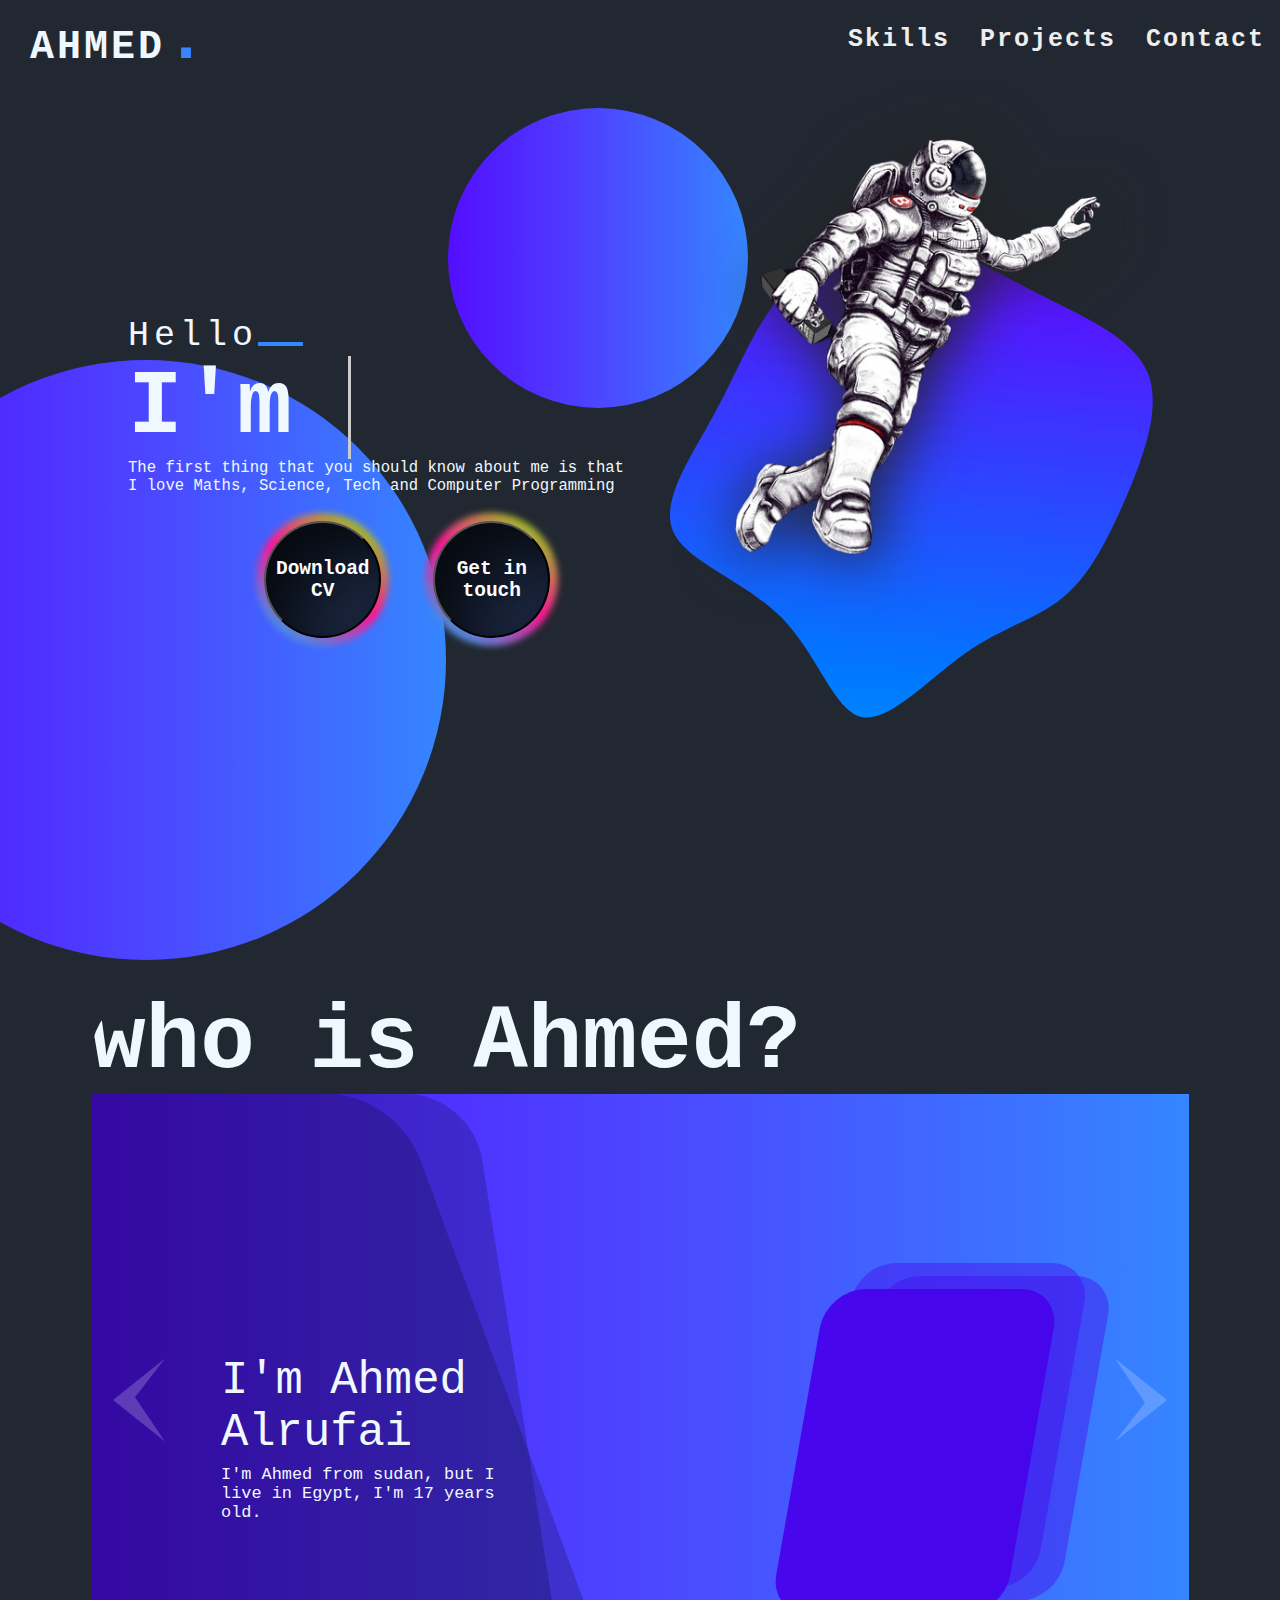
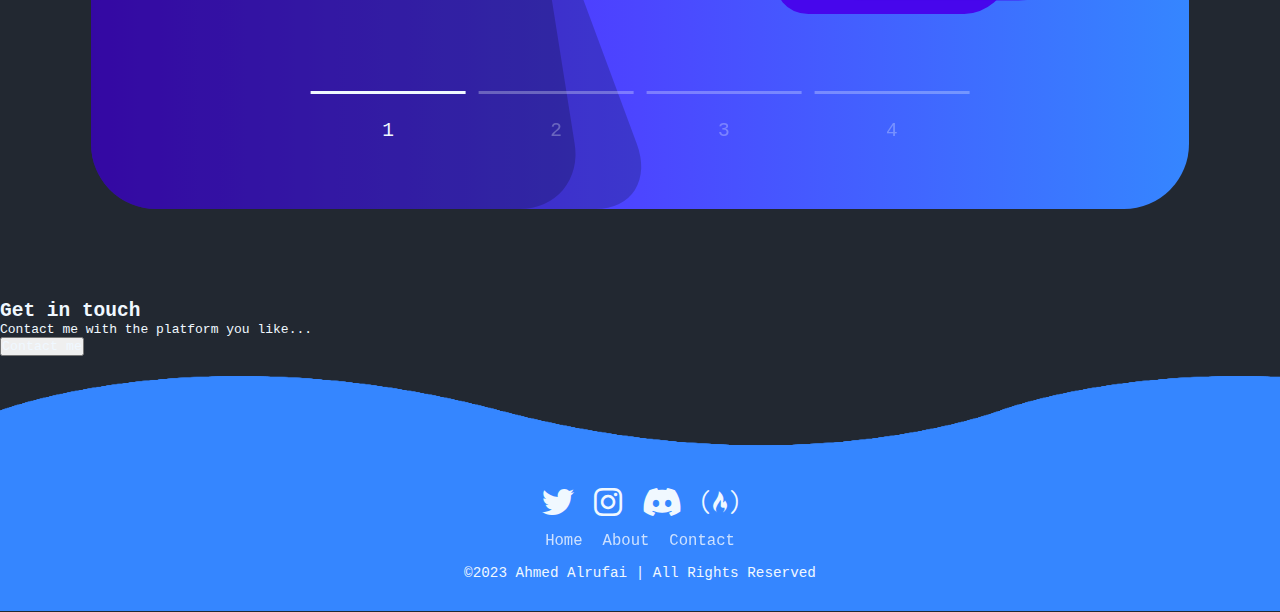
<file: index.html>
<!DOCTYPE html>
<html lang="en">
<head>
    <meta charset="UTF-8">
    <meta http-equiv="X-UA-Compatible" content="IE=edge">
    <meta name="viewport" content="width=device-width, initial-scale=1.0">
    <!-- BOOTSTRAP -->
    <link href="https://cdn.jsdelivr.net/npm/bootstrap@5.1.3/dist/css/bootstrap.min.css" rel="stylesheet" integrity="sha384-1BmE4kWBq78iYhFldvKuhfTAU6auU8tT94WrHftjDbrCEXSU1oBoqyl2QvZ6jIW3" crossorigin="anonymous">
    <script src="https://cdn.jsdelivr.net/npm/bootstrap@5.1.3/dist/js/bootstrap.bundle.min.js" integrity="sha384-ka7Sk0Gln4gmtz2MlQnikT1wXgYsOg+OMhuP+IlRH9sENBO0LRn5q+8nbTov4+1p" crossorigin="anonymous" defer></script>

    <!-- CSS -->
    <link rel="stylesheet" href="https://cdnjs.cloudflare.com/ajax/libs/font-awesome/6.2.0/css/all.min.css">    
    <link rel="stylesheet" href="src/style.css">
    <!-- // CSS // -->

    <!-- JAVASCRIPT -->
<!--     <script src="https://cdn.jsdelivr.net/npm/typed.js@2.0.12" ></script> -->
    <script src="https://s3-us-west-2.amazonaws.com/s.cdpn.io/16327/gsap-latest-beta.min.js"></script>
        <script src="https://s3-us-west-2.amazonaws.com/s.cdpn.io/16327/CSSRulePlugin3.min.js"></script>
    <script src="src/script.js" defer></script>
    <!-- // JAVASCRIPT // -->
    <link rel="icon" href="assets/icon.png" type="image/x-icon">
    <title>Ahmed Alrufai</title>
</head>
<body>
    <div class="container">
        <!-- NAV BAR -->
        <nav class="nav-hp">
            <!-- LOGO -->
            <div class="logo"><a href="index.html">Ahmed<b>.</b></a></div>
            <!-- // LOGO // -->
            <!-- LIST -->
            <ul class="navItems">
                <li><a href="skills.html">Skills</a></li>
                <li><a href="projects.html">Projects</a></li>
                <li><a href="contact.html">Contact</a></li>
            </ul>
            <!-- // LIST // -->
            <!-- SOCIAL LINKS -->
           <!--  <div class="links">
                <a href="https://www.instagram.com/guy_997/" ><i class="fa-brands fa-instagram"></i></a>
                <a href="#" ><i class="fa-brands fa-twitter"></i></a>
                <a href="#" ><i class="fa-brands fa-discord"></i></a>
                <a href="https://www.freecodecamp.org/fcc4b77c9e3-a43b-4791-81c7-e67dcd4b1a22" ><i class="fa-brands fa-free-code-camp"></i></a>
            </div> -->
            <!-- // SOCIAL LINKS // -->
        </nav>
        <!-- // NAV BAR // -->

        <!-- WRAPPER -->
        <div class="wrapper">

            <!-- TEXT -->
            <div class="cols cols0">
                <span class="topline">Hello</span>
                <h1 class="h1-hp">I'm <span class="typed-text"></span><span class="cursor">&nbsp;</span></h1>
                <p class="p-hp">The first thing that you should know about me is that I love Maths, Science, Tech and Computer Programming</p>
                <div class="btns">
                    <button class="gradient-border cv-link">Download CV</button>
                    <button class="gradient-border contact-link">Get in touch</button>
                </div>
            </div>
            <!-- // TEXT // -->

            <!-- IMAGES -->
            <div class="cols cols1">
                <div class="imgbox">
                    <img src="assets/blob.svg" id="shape">
                    <img src="assets/astronaut1.png" id="big-logo">
                </div>
            </div>
            <!-- // IMAGES // -->
        </div>
        <!-- // WRAPPER // -->

        <!-- SLIDES -->
        <div class="slide-container"> 
            <h1 class="h1-hp">who is Ahmed?</h1>
            <div class="slider">

                <div class="box1 box">
                    <div class="bg"></div>
                    <div class="details">
                        <h1 class="h1-animate">I'm Ahmed Alrufai</h1>
                        <p class="p-animate">
                            I'm Ahmed from sudan, but I live in Egypt, I'm 17 years old.
                        </p>
                    </div>

                    <div class="illustration"><div class="inner"></div></div>
                </div>

                <div class="box2 box">
                    <div class="bg"></div>
                    <div class="details">
                        <h1 class="h1-animate">Coding</h1>
                        <p class="p-animate">
                            I have skills in programming with JavaScript, python, c++ and lua. My primary field is front-end development with HTML, CSS, BOOTSTRAP, JavaScript, and ReactJS.
                        </p>
                        <button class="button-animate">Check Now</button>
                    </div>

                    <div class="illustration"><div class="inner"><img class="illustration-img" src="assets/code.png"></div></div>
                </div>
                                
                
                <div class="box3 box">
                    <div class="bg"></div>
                    <div class="details">
                        <h1 class="h1-animate">Design</h1>
                        <p class="p-animate">
                            I have fundmental skills with Photoshop and Kdenlive which is a video editing software.
                        </p>
                        <button class="button-animate">Check Now</button>
                    </div>

                    <div class="illustration"><div class="inner"><img class="illustration-img" src="assets/design.png"></div></div>
                </div>
                                
                <div class="box4 box">
                    <div class="bg"></div>
                    <div class="details">
                        <h1 class="h1-animate">I'm a medical student</h1>
                        <p class="p-animate">
                            I'm a medical student, I love science and technology and I have a dream of contributing on the future of humanity.
                        </p>
                        <button class="button-animate">Check Now</button>
                    </div>

                    <div class="illustration"><div class="inner"><img class="illustration-img" src="assets/school.png"></div></div>
                </div>

                
                                
                                
            </div>

            <svg xmlns="http://www.w3.org/2000/svg" class="prev" width="56.898" height="91" viewBox="0 0 56.898 91"><path d="M45.5,0,91,56.9,48.452,24.068,0,56.9Z" transform="translate(0 91) rotate(-90)" fill="#fff"/></svg>
            <svg xmlns="http://www.w3.org/2000/svg" class="next" width="56.898" height="91" viewBox="0 0 56.898 91"><path d="M45.5,0,91,56.9,48.452,24.068,0,56.9Z" transform="translate(56.898) rotate(90)" fill="#fff"/></svg>
            <div class="trail">
                    <div class="box1 active">1</div>
                    <div class="box2">2</div>
                    <div class="box3">3</div>
                    <div class="box4">4</div>
            </div>
        </div>
        <!-- // SLIDES // -->
    </div>
    <!-- Get in touch button -->
    <div class="text-center" style="margin-bottom: 100px;">
        <h2>Get in touch</h2>
        <p>Contact me with the platform you like...</p>
        <button class="btn btn-primary" data-bs-toggle="modal" data-bs-target="#con-modal">Contact me</button>
    </div>

    <!-- ANIMATED FOOTER -->
    <footer>
    <div class="waves">
      <div class="wave" id="wave1"></div>
      <div class="wave" id="wave2"></div>
      <div class="wave" id="wave3"></div>
      <div class="wave" id="wave4"></div>
    </div>
    <ul class="social_icon">
      <li class="f-social"><a target="_blank" rel="noopener noreferrer" href="https://twitter.com/guy_997"><i class="fa-brands fa-twitter"></i></a></li>
      <li class="f-social"><a target="_blank" rel="noopener noreferrer" href="https://www.instagram.com/guy_997/"><i class="fa-brands fa-instagram"></i></a></li>
      <li class="f-social"><a target="_blank" rel="noopener noreferrer" href="https://discordapp.com/users/775987182526922752"><i class="fa-brands fa-discord"></i></a></li>
      <li class="f-social"><a target="_blank" rel="noopener noreferrer" href="https://www.freecodecamp.org/fcc4b77c9e3-a43b-4791-81c7-e67dcd4b1a22"><i class="fa-brands fa-free-code-camp"></i></a></li>
    </ul>
    <ul class="menu">
      <li class="f-list"><a href="#">Home</a></li>
      <li class="f-list"><a href="#">About</a></li>
      <li class="f-list"><a href="contact.html">Contact</a></li>
    </ul>
    <p>©2023 Ahmed Alrufai | All Rights Reserved</p>
  </footer>
    <!-- // ANIMATED FOOTER // -->

    <!-- Modal -->
<!--     <div class="modal" id="con-modal" tabindex="-1" aria-labelledby="modal-title" aria-hidden="true">
        <div class="modal-dialog">
            <div class="modal-content">
                <div class="modal-header">
                    <h5 class="modal-title" id="modal-title">Get in touch with me</h5>
                    <button type="button" class="btn-close" data-bs-dismiss="modal" aria-label="Close"></button>
                </div>
                <div class="modal-body">
                    <form action="https://formsubmit.co/aalrefaei93@gmail.com">
                        <div class="mb-3">
                            <label for="modal-email" class="form-label">Email address</label>
                            <input type="email" class="form-control" id="exampleFormControlInput1" placeholder="name@example.com" name="email" required>
                          </div>
                          <div class="mb-3">
                            <label for="modal-message" class="form-label">Your Message</label>
                            <textarea class="form-control" id="exampleFormControlTextarea1" rows="3" name="name" required></textarea>
                          </div>
                          <div class="mb-3">
                            <input class="btn btn-primary" type="submit" value="Submit">
                          </div>
                    </form>
                </div>
            </div>
        </div>
    </div> -->
</body>
</html>
</file>
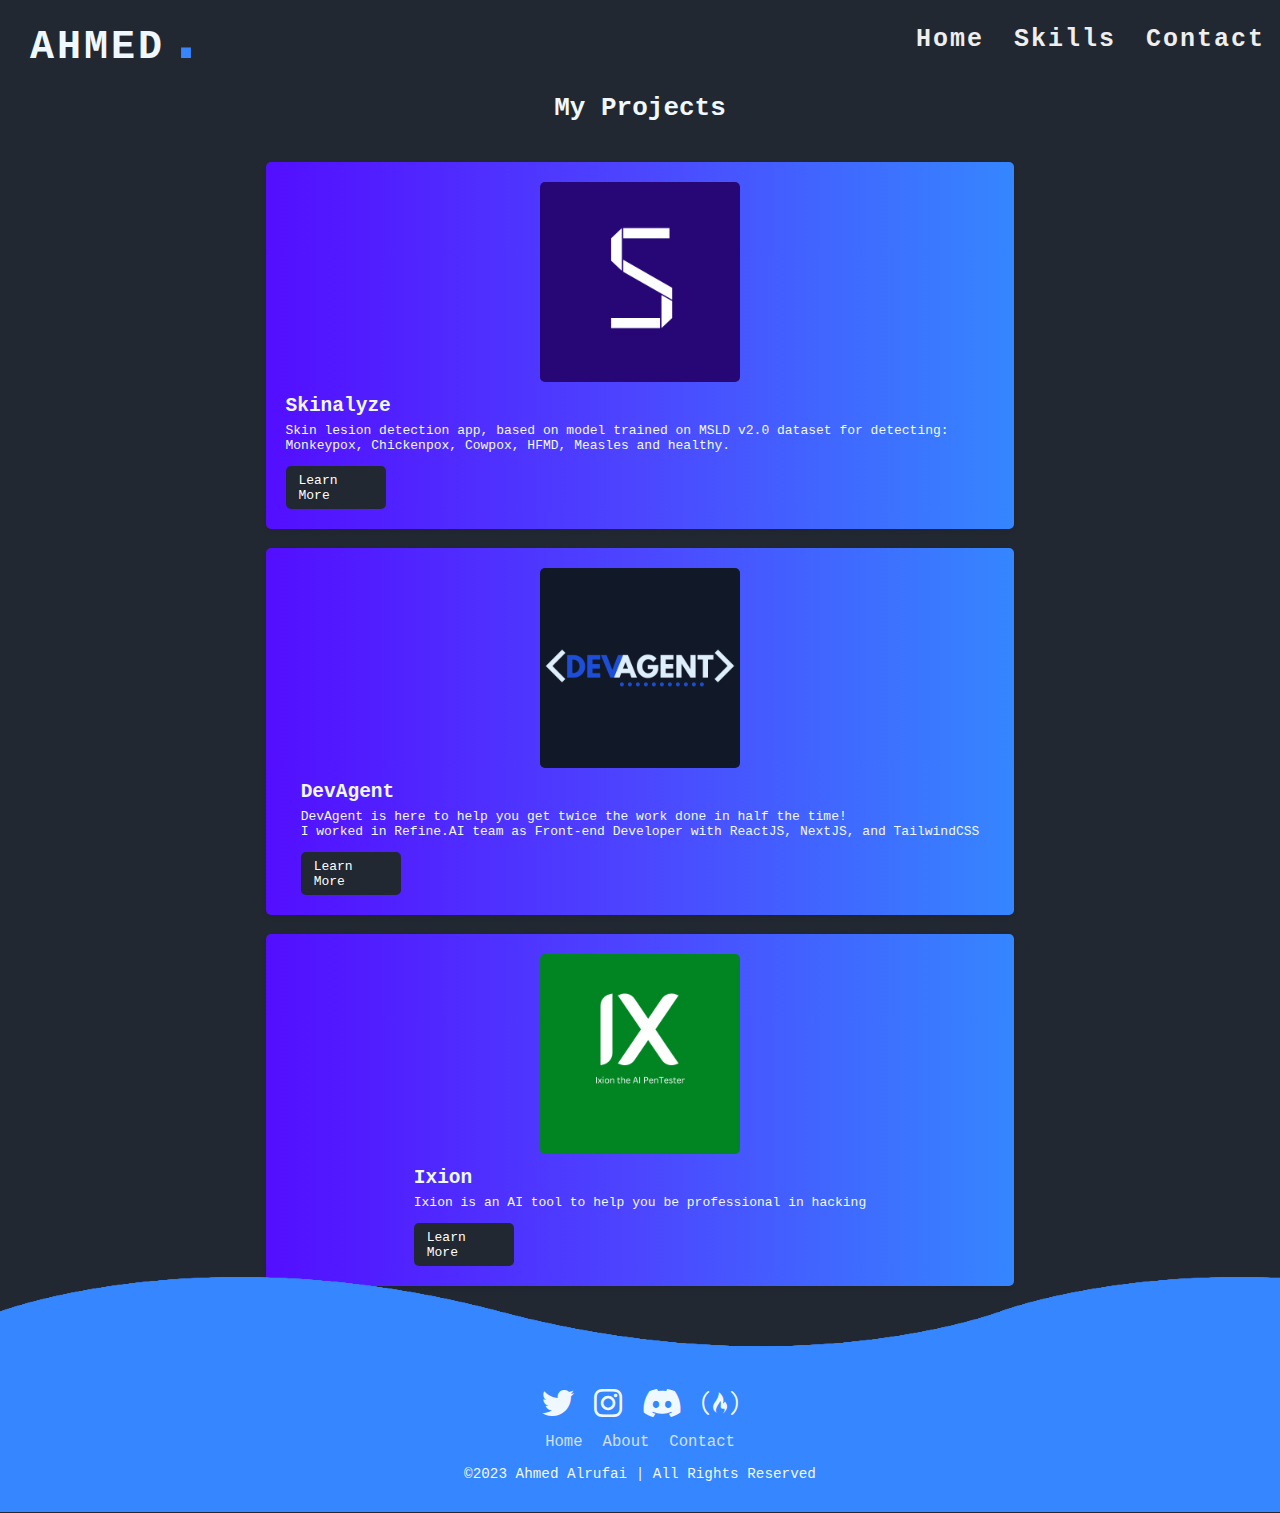
<file: projects.html>
<!DOCTYPE html>
<html lang="en">
<head>
    <meta charset="UTF-8">
    <meta name="viewport" content="width=device-width, initial-scale=1.0">

    <!-- CSS -->
    <link rel="stylesheet" href="https://cdnjs.cloudflare.com/ajax/libs/font-awesome/6.2.0/css/all.min.css">    
    <link rel="stylesheet" href="src/style.css">
    <link rel="stylesheet" href="src/projects.css">
    <title>Ahmed Alrufai | Projects</title>
    <link rel="icon" href="assets/icon.png" type="image/x-icon">
</head>
<body>
    <!-- NAV BAR -->
    <nav class="nav-hp">
        <!-- LOGO -->
        <div class="logo"><a href="index.html">Ahmed<b>.</b></a></div>
        <!-- // LOGO // -->
        <!-- LIST -->
        <ul class="navItems">
            <li><a href="index.html">Home</a></li>
            <li><a href="skills.html">Skills</a></li>
            <li><a href="contact.html">Contact</a></li>
        </ul>
    </nav>
    <!-- // NAV BAR // -->
    <header>
        <h1>My Projects</h1>
    </header>
    <main>
        <section class="project">
            <img src="assets/Skinalyze logo.png" alt="Project 1">
            <h2>Skinalyze</h2>
            <p>Skin lesion detection app, based on model trained on MSLD v2.0 dataset for detecting: Monkeypox, Chickenpox, Cowpox, HFMD, Measles and healthy.</p>
            <a href="https://skinalyze.streamlit.app">Learn More</a>
        </section>
        <section class="project">
            <img src="assets/DevAgent logo.png" alt="Project 2">
            <h2>DevAgent</h2>
            <p>DevAgent is here to help you get twice the work done in half the time!<br/>I worked in Refine.AI team as Front-end Developer with ReactJS, NextJS, and TailwindCSS</p>
            <a href="https://devagent.io">Learn More</a>
        </section>
        <section class="project">
          <img src="assets/ixion.png" alt="Project 2">
          <h2>Ixion</h2>
          <p>Ixion is an AI tool to help you be professional in hacking</p>
          <a href="https://ixion.vercel.app">Learn More</a>
      </section>
        <!-- Add more project sections as needed -->
    </main>
    <!-- ANIMATED FOOTER -->
    <footer>
        <div class="waves">
          <div class="wave" id="wave1"></div>
          <div class="wave" id="wave2"></div>
          <div class="wave" id="wave3"></div>
          <div class="wave" id="wave4"></div>
        </div>
        <ul class="social_icon">
          <li class="f-social"><a target="_blank" rel="noopener noreferrer" href="https://twitter.com/guy_997"><i class="fa-brands fa-twitter"></i></a></li>
          <li class="f-social"><a target="_blank" rel="noopener noreferrer" href="https://www.instagram.com/guy_997/"><i class="fa-brands fa-instagram"></i></a></li>
          <li class="f-social"><a target="_blank" rel="noopener noreferrer" href="https://discordapp.com/users/775987182526922752"><i class="fa-brands fa-discord"></i></a></li>
          <li class="f-social"><a target="_blank" rel="noopener noreferrer" href="https://www.freecodecamp.org/fcc4b77c9e3-a43b-4791-81c7-e67dcd4b1a22"><i class="fa-brands fa-free-code-camp"></i></a></li>
        </ul>
        <ul class="menu">
          <li class="f-list"><a href="#">Home</a></li>
          <li class="f-list"><a href="#">About</a></li>
          <li class="f-list"><a href="contact.html">Contact</a></li>
        </ul>
        <p>©2023 Ahmed Alrufai | All Rights Reserved</p>
      </footer>
        <!-- // ANIMATED FOOTER // -->
</body>
</html>
</file>
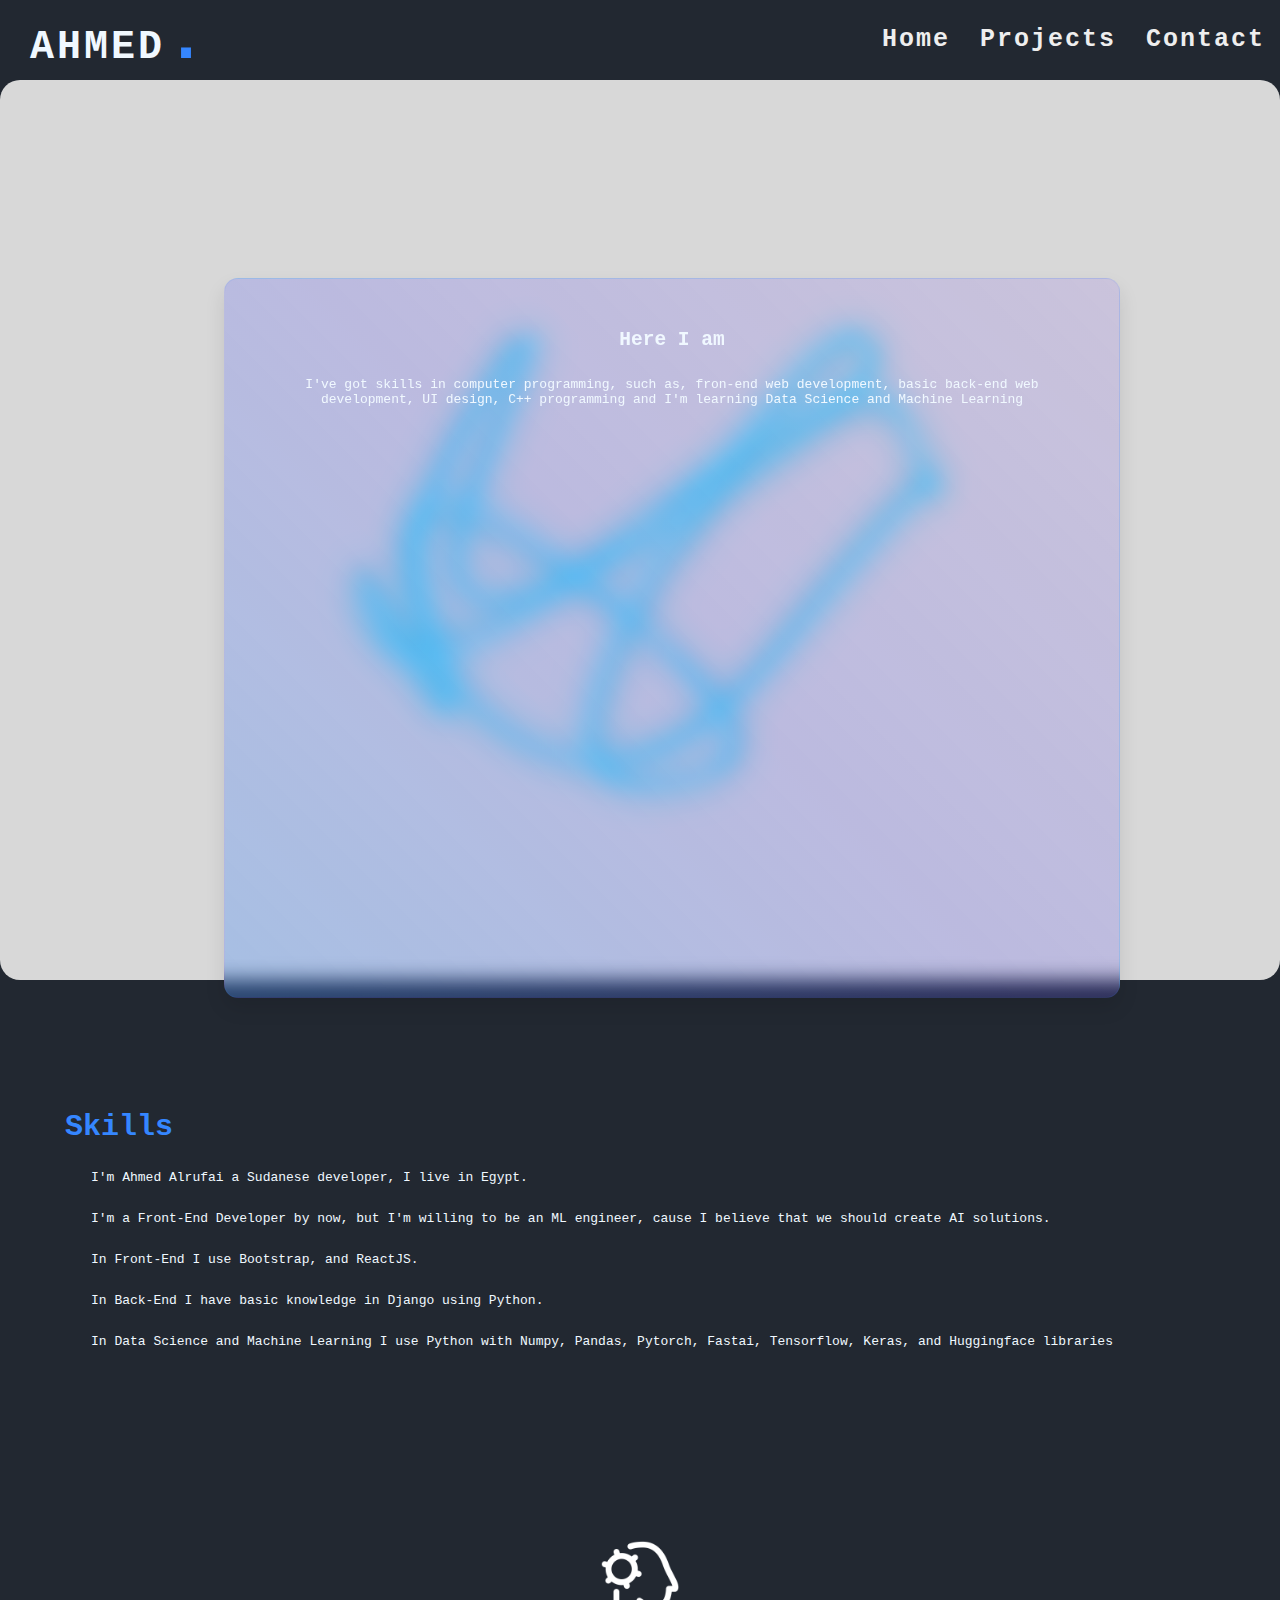
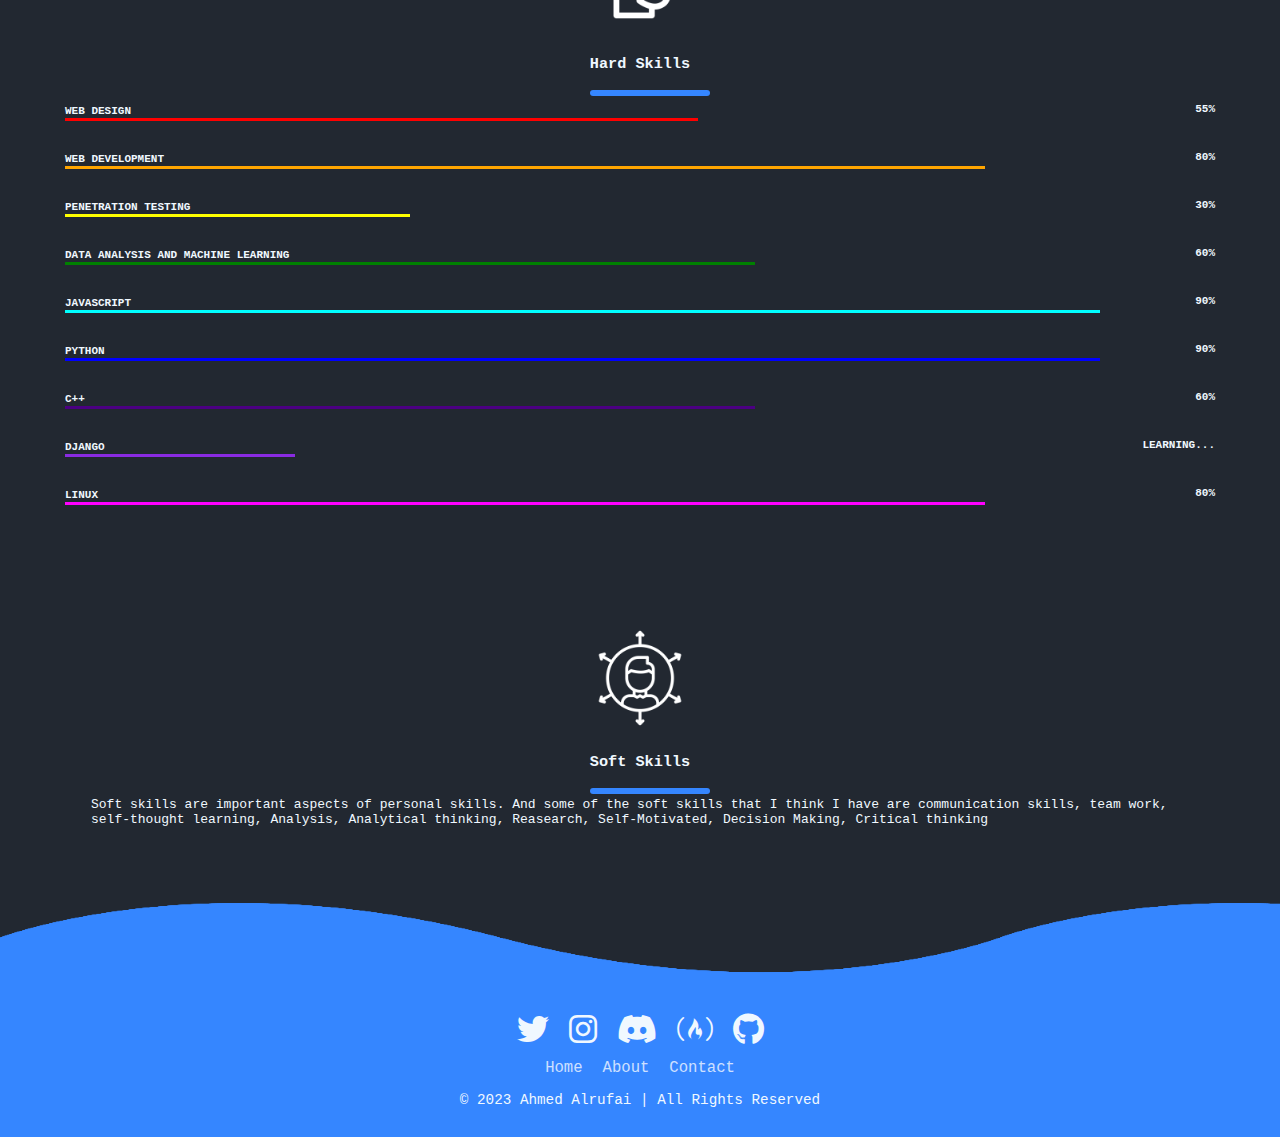
<file: skills.html>
<!DOCTYPE html>
<html lang="en">
<head>
    <meta charset="UTF-8">
    <meta http-equiv="X-UA-Compatible" content="IE=edge">
    <meta name="viewport" content="width=device-width, initial-scale=1.0">

    <!-- FONT AWESOME -->
    <link rel="stylesheet" href="https://cdnjs.cloudflare.com/ajax/libs/font-awesome/6.2.0/css/all.min.css">    

    <!-- BOOTSTRAP 5 -->
    <link href="https://cdn.jsdelivr.net/npm/bootstrap@5.2.3/dist/css/bootstrap.min.css" rel="stylesheet" integrity="sha384-rbsA2VBKQhggwzxH7pPCaAqO46MgnOM80zW1RWuH61DGLwZJEdK2Kadq2F9CUG65" crossorigin="anonymous">
        <script src="https://cdn.jsdelivr.net/npm/bootstrap@5.2.3/dist/js/bootstrap.bundle.min.js" integrity="sha384-kenU1KFdBIe4zVF0s0G1M5b4hcpxyD9F7jL+jjXkk+Q2h455rYXK/7HAuoJl+0I4" crossorigin="anonymous" defer></script>


    <!-- JAVASCRIPT AND CSS -->
    <link rel="stylesheet" href="src/skill.css">
    <link rel="stylesheet" href="src/style.css">
    <script src="src/sphare.js" defer></script>
    
    <link rel="icon" href="assets/icon.png" type="image/x-icon">
    <title>Ahmed Alrufai | Skills</title>
</head>
<body class="body-sp">
    <div class="container">
        <!-- <div class="nav-sp">
            <h2><a href="index.html" class="logo">Ahmed</a></h2>
            <ul>
                <li><a href="index.html">Home</a></li>
                <li><a href="contact.html">Contact</a></li>
                <li><a href="">About</a></li>
            </ul>
        </div> -->
        <!-- NAV BAR -->
        <nav class="nav-hp">
            <!-- LOGO -->
            <div class="logo"><a href="index.html" style="text-decoration: none;">Ahmed<b>.</b></a></div>
            <!-- // LOGO // -->
            <!-- LIST -->
            <ul class="navItems">
                <li><a href="index.html">Home</a></li>
                <li><a href="projects.html">Projects</a></li>
                <li><a href="contact.html">Contact</a></li>
            </ul>
            <!-- // LIST // -->
            <!-- SOCIAL LINKS -->
           <!--  <div class="links">
                <a href="https://www.instagram.com/guy_997/" ><i class="fa-brands fa-instagram"></i></a>
                <a href="#" ><i class="fa-brands fa-twitter"></i></a>
                <a href="#" ><i class="fa-brands fa-discord"></i></a>
                <a href="https://www.freecodecamp.org/fcc4b77c9e3-a43b-4791-81c7-e67dcd4b1a22" ><i class="fa-brands fa-free-code-camp"></i></a>
            </div> -->
            <!-- // SOCIAL LINKS // -->
        </nav>
        <!-- // NAV BAR // -->
        <div class="canv-container">
            <canvas id="canvas" class="canvas-sp"></canvas>
            <div class="canvas-overlay">
                <h2>Here I am</h2>
                <p class="p-sp">I've got skills in computer programming, such as, fron-end web development, basic back-end web development, UI design, C++ programming and I'm learning Data Science and Machine Learning</p>
            </div>
        </div>
        <div class="main">
            <div class="text-zone">
                <h2 class="s-title">Skills</h2>
                <p class="p-sp">I'm Ahmed Alrufai a Sudanese developer, I live in Egypt.</p>
                <p class="p-sp">I'm a Front-End Developer by now, but I'm willing to be an ML engineer, cause I believe that we should create AI solutions.</p>
                <p class="p-sp">In Front-End I use Bootstrap, and ReactJS.</p>
                <p class="p-sp">In Back-End I have basic knowledge in Django using Python.</p>
                <p class="p-sp">In Data Science and Machine Learning I use Python with Numpy, Pandas, Pytorch, Fastai, Tensorflow, Keras, and Huggingface libraries</p>
            </div>
            <div class="s-sec">
                <div class="h-skills-div">
                    <img src="assets/hard.png" style="width: 150px;"><h3 class="b-bottom">hard skills</h3>
                    <!-- <img class="img-sp" src="assets/html.png" >
                    <img class="img-sp" src="assets/css.png" >
                    <img class="img-sp" src="assets/js.png" >
                    <img class="img-sp" src="assets/python.png" >
                    <img class="img-sp" src="assets/lin.png" >
                    <img class="img-sp" src="assets/bash.png" > -->
                    <div class="skills-wrapper">
                        <div class="s-bar-container">
                            <div class="row">
                                <div class="col-md-12">
                                    <div class="skillbar" data-percent="55%">
                                        <div class="skillbar-title">Web design</div>
                                        <div class="skill-bar-percent">55%</div>
                                        <div class="skillbar-bar red" style="width: 55%;"></div>
                                    </div>
                    
                                    <div class="skillbar" data-percent="80%">
                                        <div class="skillbar-title">Web development</div>
                                        <div class="skill-bar-percent">80%</div>
                                        <div class="skillbar-bar orange" style="width: 80%;"></div>
                                    </div>
                    
                                    <div class="skillbar" data-percent="40%">
                                        <div class="skillbar-title">Penetration Testing</div>
                                        <div class="skill-bar-percent">30%</div>
                                        <div class="skillbar-bar yellow" style="width: 30%;"></div>
                                    </div>
                    
                                    <div class="skillbar" data-percent="60%">
                                        <div class="skillbar-title">Data analysis and Machine Learning</div>
                                        <div class="skill-bar-percent">60%</div>
                                        <div class="skillbar-bar green" style="width: 60%;"></div>
                                    </div>
    
                                    <div class="skillbar" data-percent="90%">
                                        <div class="skillbar-title">Javascript</div>
                                        <div class="skill-bar-percent">90%</div>
                                        <div class="skillbar-bar cyan" style="width: 90%;"></div>
                                    </div>
    
                                    <div class="skillbar" data-percent="90%">
                                        <div class="skillbar-title">Python</div>
                                        <div class="skill-bar-percent">90%</div>
                                        <div class="skillbar-bar blue" style="width: 90%;"></div>
                                    </div>
    
                                    <div class="skillbar" data-percent="60%">
                                        <div class="skillbar-title">C++</div>
                                        <div class="skill-bar-percent">60%</div>
                                        <div class="skillbar-bar indigo" style="width: 60%;"></div>
                                    </div>
    
                                    <div class="skillbar" data-percent="70%">
                                        <div class="skillbar-title">Django</div>
                                        <div class="skill-bar-percent">Learning...</div>
                                        <div class="skillbar-bar blue-violet" style="width: 20%;"></div>
                                    </div>
    
                                    <div class="skillbar" data-percent="80%">
                                        <div class="skillbar-title">Linux</div>
                                        <div class="skill-bar-percent">80%</div>
                                        <div class="skillbar-bar magenta" style="width: 80%;"></div>
                                    </div>
                                </div>
                            </div>
                        </div>
                    </div>
                </div>
                <div class="s-skills-div">
                    <img src="assets/soft.png" style="width: 150px;"><h3 class="b-bottom">soft skills</h3>
                    <p class="p-sp">Soft skills are important aspects of personal skills. And some of the soft skills that I think I have are communication skills, team work, self-thought learning, Analysis, Analytical thinking, Reasearch, Self-Motivated, Decision Making, Critical thinking</p>
                </div>
            </div>
        </div>
    </div>
    <!-- ANIMATED FOOTER -->
        <footer>
            <div class="waves">
              <div class="wave" id="wave1"></div>
              <div class="wave" id="wave2"></div>
              <div class="wave" id="wave3"></div>
              <div class="wave" id="wave4"></div>
            </div>
            <ul class="social_icon">
              <li class="f-social"><a target="_blank" rel="noopener noreferrer" href="https://twitter.com/guy_997"><i class="fa-brands fa-twitter"></i></a></li>
              <li class="f-social"><a target="_blank" rel="noopener noreferrer" href="https://www.instagram.com/guy_997/"><i class="fa-brands fa-instagram"></i></a></li>
              <li class="f-social"><a target="_blank" rel="noopener noreferrer" href="https://discordapp.com/users/775987182526922752"><i class="fa-brands fa-discord"></i></a></li>
              <li class="f-social"><a target="_blank" rel="noopener noreferrer" href="https://www.freecodecamp.org/fcc4b77c9e3-a43b-4791-81c7-e67dcd4b1a22"><i class="fa-brands fa-free-code-camp"></i></a></li>
              <li class="f-social"><a target="_blank" rel="noopener noreferrer" href="https://github.com/guy-977"><i class="fa-brands fa-github"></i></a></li>
            </ul>
            <ul class="menu">
              <li class="f-list"><a href="#">Home</a></li>
              <li class="f-list"><a href="#">About</a></li>
              <li class="f-list"><a href="contact.html">Contact</a></li>
            </ul>
            <p>© 2023 Ahmed Alrufai | All Rights Reserved</p>
          </footer>
            <!-- // ANIMATED FOOTER // -->
</body>
</html>
</file>
<file: src/style.css>
* {
    margin: 0;
    padding: 0;
    box-sizing: border-box;
    font-family: monospace;
    color: aliceblue;
}
:root {
    --gradient1: linear-gradient(to left, rgb(53, 134, 255), rgb(76, 70, 255), rgb(83, 14, 255));
    --main-theme:  #3586ff;
    --main-theme-gray: #393E46;
    --main-theme-gray2: #222831;
    --box-inner: #4706ec;
}

body {
    overflow-x: hidden;
    background-color: #222831;
    scroll-behavior: smooth;
}

.container {
    width: 100%;
    min-height: 100vh;
}

.nav-hp {
  position: relative;
  display: flex;
  width: 100%;
  height: 80px;
  justify-content: space-between;
  line-height: 80px;
  z-index: 99;
}

.logo {
    display: flex;
    font-size: 40px;
    font-weight: 800;
    color: aliceblue;
    letter-spacing: 3px;
    cursor: pointer;
    text-transform: uppercase;
    margin: 0 0 0 30px;
    position: relative;   
}

.logo a {
  color: aliceblue;
  text-decoration: none;
}

.logo:before {
  content: '';
  position: absolute;
  bottom: -2px;
  height: 6px;
  width: 0;
  background: #4070f4;
  border-radius: 50px;
  transition: width 0.3s ease;
}

.logo:hover::before {
  width: 100%;
}

b {
    font-size: 70px;
    color: var(--main-theme);
}



.navItems {
    display: flex;
}

.navItems li {
    list-style: none;
    margin: 0 15px;
}
.navItems li a{
    font-size: 25px;
    color: #EEEEEE;
    letter-spacing: 2px;
    text-decoration: none;
    text-transform: capitalize;
    font-weight: 700;
}

.navItems li a:hover {
    color: #3586ff !important;
}

/*.links a {
    font-size: 30px;
    color: #3d535f;
    margin: 25px 10px;
}
*/
.wrapper {
    display: flex;
    width: 100%;
    height: calc(100vh - 80px);
    justify-content: center;
    align-items: center;
    padding: 0 10%;
    overflow: hidden;
}

.wrapper::before {
    position: absolute;
    content: '';
    height: 600px;
    width: 600px;
    border-radius: 50%;
    left: -12%;
    top: 40%;
    background: var(--gradient1);
    animation: object1 6s linear infinite;
}

.wrapper::after {
    position: absolute;
    content: '';
    height: 300px;
    width: 300px;
    border-radius: 50%;
    left: 35%;
    top: 12%;
    background: var(--gradient1);
    animation: object2 6s linear infinite;
}

.cols {
    width: 50%;
}

.cols0 {
    width: 60%;
    z-index: 5;
}

.topline {
    display: block;
    position: relative;
    font-size: 35px;
    letter-spacing: 5px;
}

.topline::after{
    position: absolute;
    content: '';
    height: 4px;
    width: 45px;
    bottom: 10px;
    background-color: #3586ff;
}

.h1-hp {
    display: block;
    font-size: 7em;
    font-weight: 900;
}

.typed-text{
    color: #3586ff !important;
    text-transform: capitalize;
}

.cursor {
    display: inline-block;
    background-color: #ccc;
    margin-left: 0.1rem;
    width: 3px;
    animation: blink 1s infinite;
}
span.cursor.typing {
    animation: none;
}

@keyframes blink {
    0% {
        background-color: #ccc;
    }

    49% {
        background-color: #ccc;
    }

    50% {
        background-color: transparent;
    }

    99% {
        background-color: transparent;
    }

    100% {
        background-color: #ccc;
    }
}

.p-hp {
    display: block;
    width: 90%;
    font-size: 1.2rem;
}

.btns {
    width: 100%;
    display: flex;
    justify-content: center;
    flex-wrap: wrap;
    position: relative;
}

.gradient-border {
        display: flex;
        justify-content: center;
        align-items: center;
        color: white;
        font-size: 1.5rem;
        font-weight: 800;
        border-radius: 100px;
        height: 6em;
        width: 6em;
        background: #111827;
        box-shadow: inset 20px 20px 39px #070a10,
            inset -20px -20px 39px #1b263e;
        position: relative;
        cursor: pointer;
        margin: 2rem;
    }

    .gradient-border::after {
        content: "";
        position: absolute;
        left: -10px;
        top: -10px;
        height: calc(100% + 20px);
        width: calc(100% + 20px);
        background: linear-gradient(35deg, deepskyblue, deeppink, lawngreen);
        border-radius: 50%;
        z-index: -1;
        filter: blur(3px);
    }

    .gradient-border:hover::after {
        animation: rotate 1s linear infinite;
    }

    @keyframes rotate {
        to {
            transform: rotate(360deg);
        }
    }
/*button {
    outline: none;
    border: none;
    cursor: pointer;
    font-size: 25px;
    font-weight: 400;
    color: aliceblue;
    background-color: #3d535f;
    padding: 8px 14px;
    margin: 40px 5px;
    letter-spacing: 2px;
    text-transform: capitalize;
    box-shadow: 0 15px 10px rgba(0, 0, 0, 0.4);
}

button:hover{
    background-color: #7e0404;
}*/

.imgbox {
    position: relative;
    width: 100%;
    height: 100%;
}

.imgbox img{
    position: relative;
    width: 100%;
    top: -140px;
    right: 5px;
    z-index: 10;
    filter: drop-shadow(5px 5px 30px #222);
    animation: animateUser 5s linear infinite;
}

.imgbox #shape {
    position: absolute;
    top: 50%;
    left: 50%;
    transform: translate(-50%, -50%) rotate(-35deg);
    width: 130%;
    filter: saturate(200%);
    animation: animate 3s linear infinite;
}

@keyframes animate{
    50% {
        top: 49%;
        left: 51%;
        width: 155%;
    }
}

@keyframes animateUser {
    50%{
        right: 10%;
        top: 1px;
    }
}

@keyframes object1 {
    50% {
        left: -13%;
        top: 41%;
    }
}

@keyframes object2 {
    50% {
        left: 30%;
        top: 10%;
    }
}

/*SLIDE*/

/* // CONTAINER OF SLIDE // */
.slide-container {
  position: relative;
  overflow: hidden;
  border-radius: 5rem;
  margin: 7em;
}

/*@media only screen and (max-width: 1000px) {
  .slide-container {
    border-radius: 0;
  }
}*/
/* // CONTAINER OF SLIDE // */


.slider {
  display: flex;
  width: 400%;
  height: 55rem;
  transition: all 0.25s ease-in;
  transform: translateX(0);
}

@media only screen and (max-width: 1000px) {
  .slider {
    height: 100vh;
  }
}

/*BOXES*/
.slider .box {
  height: 100%;
  width: 100%;
  display: grid;
  grid-template-columns: repeat(2, 1fr);
  align-items: center;
  overflow: hidden;
  position: relative;
}

@media only screen and (max-width: 650px) {
  .slider .box {
    grid-template-columns: 1fr;
    grid-template-rows: repeat(2, 1fr);
  }
}

.slider .box .bg {
  padding: 2rem;
  background-color: rgba(0, 0, 0, 0.2);
  width: 55%;
  transform: skewX(9deg);
  position: absolute;
  height: 100%;
  left: -10%;
  padding-left: 20rem;
  transform-origin: 0 100%;
  border-radius: 5rem;
}

@media only screen and (max-width: 800px) {
  .slider .box .bg {
    width: 65%;
  }
}
@media only screen and (max-width: 650px) {
  .slider .box .bg {
    width: 100%;
    left: 0;
    bottom: 0;
    height: 54%;
    transform: skewX(0deg);
  }
}

.slider .box .bg::before {
  content: "";
  width: 100%;
  height: 100%;
  position: absolute;
  left: 0;
  top: 0;
  background-color: inherit;
  pointer-events: none;
  transform: skewX(12deg);
  border-radius: 5rem;
}
@media only screen and (max-width: 650px) {
  .slider .box .bg::before {
    width: 120%;
    bottom: 0;
    transform: skewX(0deg);
  }
}

.slider .box .details {
    padding: 5rem;
    padding-left: 10rem;
    z-index: 100;
    grid-column: 1/span 1;
    grid-row: 1/-1;
}

@media only screen and (max-width: 650px) {
  .slider .box .details {
    grid-row: 2/span 1;
    grid-column: 1/-1;
    text-align: center;
    padding: 2rem;
    transform: translateY(-9rem);
  }
}

.slider .box .details h1 {
  font-size: 3.5rem;
  font-weight: 500;
  margin-bottom: 0.5rem;
}

.slider .box .details p {
  display: inline-block;
  font-size: 1.3rem;
  color: aliceblue;
  margin-bottom: 2rem;
  margin-right: 5rem;
}

@media only screen and (max-width: 800px) {
  .slider .box .details p {
    margin-right: 0;
  }
}

.slider .box .details button {
  padding: 1rem 3rem;
  color: #fff;
  border-radius: 2rem;
  outline: none;
  border: none;
  cursor: pointer;
  transition: all 0.3s ease;
}
.slider .box .details button:hover {
  opacity: 0.8;
}
.slider .box .details button:focus {
  outline: none;
  border: none;
}

.slider .box1,
.slider .box2, 
.slider .box3, 
.slider .box4 {
  background: linear-gradient(to left, rgb(53, 134, 255), rgb(76, 70, 255), rgb(83, 14, 255));
}

.box1 .illustration .inner, 
.box2 .illustration .inner,
.box3 .illustration .inner,
.box4 .illustration .inner {
  background-color: var(--box-inner);
}

.box1 .illustration .inner::after, .slider .box1 .illustration .inner::before, 
.box2 .illustration .inner::after, .box2 .illustration .inner::before,
.box3 .illustration .inner::after, .box3 .illustration .inner::before,
.box4 .illustration .inner::after, .box4 .illustration .inner::before {
  background-color: rgba(71, 6, 236,0.4);
}

.slider .box1 button {
  background-color: #FF0077;
}

/*.slider .box2 {
  background-color: #000050;
}
.slider .box2 .illustration .inner {
  background-color: #0033FF;
}
.slider .box2 .illustration .inner::after, .slider .box2 .illustration .inner::before {
  background-color: rgba(0, 51, 255, 0.4);
}
.slider .box2 button {
  background-color: #0033FF;
}

.slider .box3 {
  background-color: #00501D;
}
.slider .box3 .illustration .inner {
  background-color: #00FF44;
}
.slider .box3 .illustration .inner::after, .slider .box3 .illustration .inner::before {
  background-color: rgba(0, 255, 68, 0.4);
}
.slider .box3 button {
  background-color: #00FF44;
}*/

.slider .illustration {
  grid-column: 2/-1;
  grid-row: 1/-1;
  justify-self: center;
  display: flex;
  justify-content: center;
}
@media only screen and (max-width: 650px) {
  .slider .illustration {
    grid-row: 1/span 1;
    grid-column: 1/-1;
    display: flex;
    justify-content: center;
    align-items: center;
  }
}
.slider .illustration div {
  height: 25rem;
  width: 18rem;
  border-radius: 3rem;
  background-color: #FF0077;
  position: relative;
  transform: skewX(-10deg);
}
@media only screen and (max-width: 800px) {
  .slider .illustration div {
    height: 20rem;
    width: 15rem;
  }
}
.slider .illustration div::after, .slider .illustration div::before {
  content: "";
  position: absolute;
  height: 100%;
  width: 100%;
  border-radius: 3rem;
  top: 0;
  left: 0;
}
.slider .illustration div::after {
  transform: translate(4rem, -1rem);
}
.slider .illustration div::before {
  transform: translate(2rem, -2rem);
}

.illustration-img {
    position: relative;
    z-index: 111;
    margin: 30px;
    width: 128px;
}

/*SLIDING ARROWS*/

.prev,
.next,
.trail {
  z-index: 10000;
  position: absolute;
}

.prev,
.next {
  width: 4rem;
  cursor: pointer;
  opacity: 0.2;
  transition: all 0.3s ease;
}

@media only screen and (max-width: 650px) {
  .prev,
.next {
    display: none;
  }
}
.prev:hover,
.next:hover {
  opacity: 1;
}

.prev {
  top: 50%;
  left: 2%;
  transform: translateY(-50%);
}

.next {
  top: 50%;
  right: 2%;
  transform: translateY(-50%);
}
/* // SLIDING ARROWS // */

/*SLIDES TRIAL*/

.trail {
  bottom: 5%;
  left: 50%;
  transform: translateX(-50%);
  width: 60%;
  display: grid;
  grid-template-columns: repeat(4, 1fr);
  gap: 1rem;
  text-align: center;
  font-size: 1.5rem;
  color: aliceblue;
}
@media only screen and (max-width: 650px) {
  .trail {
    width: 90%;
    bottom: 13%;
  }
}

.trail div {
  padding: 2rem;
  border-top: 3px solid aliceblue;
  cursor: pointer;
  opacity: 0.3;
  transition: all 0.3s ease;
}
.trail div:hover {
  opacity: 0.6;
}
@media only screen and (max-width: 650px) {
  .trail div {
    padding: 1rem;
  }
}

.active {
  opacity: 1 !important;
}

/* // SLIDES TRIAL // */
/* // BOXES // */


/* // SLIDE // */

/*ANIMATED FOOTER*/
footer {
    position: relative;
    width: 100%;
    background: #3586ff;
    min-height: 100px;
    padding: 20px 50px;
}

footer .social_icon,
footer .menu {
  position: relative;
  display: flex;
  justify-content: center;
  align-items: center;
  margin: 10px 0;
  flex-wrap: wrap;
}
footer .social_icon li,
footer .menu li {
  list-style: none;
}
footer .social_icon li a {
  font-size: 2em;
  color: #fff;
  margin: 0 10px;
  display: inline-block;
  transition: 0.5s;
}
footer .social_icon li a:hover {
  transform: translateY(-10px);
}
footer .menu li a {
  font-size: 1.2em;
  color: #fff;
  margin: 0 10px;
  display: inline-block;
  transition: 0.5s;
  text-decoration: none;
  opacity: 0.75;
}
footer .menu li a:hover {
  opacity: 1;
}

footer p {
    color: aliceblue;
    text-align: center;
    margin-top: 15px;
    margin-bottom: 10px;
    font-size: 1.1em;
}


footer .wave {
    position: absolute;
    top: -100px;
    left: 0;
    width: 100%;
    height: 100px;
    background: url('../assets/wave.png');
    background-size: 1000px 100px;
    margin-top: 20px;
}
footer .wave#wave1 {
  z-index: 1000;
  opacity: 1;
  bottom: 0;
  animation: animateWave 4s linear infinite;
  width: 100%;
}
footer .wave#wave2 {
  z-index: 999;
  opacity: 0.5;
  bottom: 10px;
  animation: animateWave_02 4s linear infinite;
  width: 100%;
}
footer .wave#wave3 {
  z-index: 1000;
  opacity: 0.2;
  bottom: 15px;
  animation: animateWave 3s linear infinite;
  width: 100%;
}
footer .wave#wave4 {
  z-index: 999;
  opacity: 0.7;
  bottom: 20px;
  animation: animateWave_02 3s linear infinite;
  width: 100%;
}
@keyframes animateWave {
  0% {
    background-position-x: 1000px; 
  }
  100% {
    background-position-x: 0px;
  }
}
@keyframes animateWave_02 {
  0% {
    background-position-x: 0px;
  }
  100% {
    background-position-x: 1000px; 
  }
}
/* // ANIMATED FOOTER // */

/* Responsive Style */
@media (max-width: 440px) {
    .logo {
        font-size: 20px;
    }

    .navItems {
        margin-left: 0;
    }

    .navItems li a{
        font-size: 1rem;
        letter-spacing: 0px;
    }

    .wrapper {
        font-size: 15px;
    }

    .wrapper .topline, .wrapper h1 {
        font-size: 30px;
    }

    .wrapper::after {
        width: 200px;
        height: 200px;
    }

    .wrapper::before {
        width: 400px;
        height: 400px;
    }

    .gradient-border {
        font-size: 1.2rem;
        height: 10vh;
        width: 10vh;
        margin: 1rem;
    }

    .slide-container h1{
        font-size: 30px;
    }
    .slide-container {
        border-radius: 1rem;
        width: 80%;
        height: 110vh;
        margin: 0 auto;
        margin-top: 3rem;
        margin-bottom: 3rem;
        align-items: center;
    }

    .details h1 {
        font-size: 25px !important;
        font-weight: 600;
    }
    .details p {
        font-size: 15px !important;
    }
    #shape {
        display: none;
    }

}

@media (max-width: 375px) {
    .navItems li a {
        font-size: 10px;
    }
}
/* // Responsive Style // */


.mb-3 label, .modal-title{
  color: black ;
}
</file>
<file: src/projects.css>
*::after::before{
    margin: 0;
    padding: 0;
    box-sizing: border-box;
}

/* Basic styling */

main {
    max-width: 800px;
    margin: 0 auto 2rem auto;
    padding: 2rem;
    min-height: 100vh;
}

header {
    text-align: center;
    margin: 1rem;
}

.project {
    border-radius: 5px;
    box-shadow: 0 2px 4px rgba(0, 0, 0, 0.1);
    background: linear-gradient(to left, rgb(53, 134, 255), rgb(76, 70, 255), rgb(83, 14, 255));
    padding: 1.5rem;
    margin-bottom: 1.5rem;
    transition: transform 0.3s ease, box-shadow 0.3s ease;
    display: grid;
    align-items: center;
    justify-content: center;
}

.project:hover {
    transform: translateY(-5px);
    box-shadow: 0 6px 12px rgba(0, 0, 0, 0.1);
}

.project img {
    max-height: 200px;
    border-radius: 5px;
    margin-bottom: 1rem;
    transition: transform 0.3s ease;
    justify-self: center;
}

.project:hover img {
    transform: scale(1.05);
}

.project h2 {
    font-size: 1.5rem;
    margin-bottom: 0.5rem;
}

.project p {
    font-size: 1rem;
    margin-bottom: 1rem;
}

.project a {
    display: inline-block;
    background-color: #222831;
    color: #fff;
    text-decoration: none;
    padding: 0.5rem 1rem;
    border-radius: 5px;
    transition: background-color 0.3s ease;
    max-width: 100px;
}

.project a:hover {
    background-color: #555;
}
</file>
<file: src/skill.css>
* {
  box-sizing: border-box;
  font-family: monospace;
}

:root {
    --gradient1: linear-gradient(to left, rgb(53, 134, 255), rgb(76, 70, 255), rgb(83, 14, 255));
    --blur-gradient: linear-gradient(45deg, rgba(53, 134, 255, 0.3), rgba(76, 70, 255, 0.2), rgba(83, 14, 255, 0.1));
    --main-theme:  #3586ff;
    --main-theme-gray: #393E46;
    --main-theme-gray2: #222831;
    --box-inner: #4706ec;
}

.body-sp {
    margin: 0;
    background: var(--main-theme-gray2);
    color: aliceblue;
}


.canvas-sp {
    position: relative;
    width: 100%;
    border-radius: 20px;
}

.body-hs h1, h2, h3, h4, h5 {
    color: aliceblue;
}

.p-sp {
    margin: 2rem;
}

.canv-container {
    position: relative;
    margin: 0 auto;
    width: 100%;
    height: 100vh;
    display: flex;
    align-items: center;
}

.canvas-overlay {
    position: absolute;
    display: flex;
    align-items: center;
    flex-direction: column;
    width: 70%;
    height: 80%;
    text-align: center;
    padding: 50px;
    transform: translate(25%, 15%);
    box-shadow: 0 10px 20px rgba(0, 0, 0, .1);
    background: var(--blur-gradient);
    backdrop-filter: blur(10px);
    border: 1px solid rgba(53, 134, 255, 0.1);
    border-radius: 14px;

}

/* .nav-sp {
    width: 100%;
    padding: 3rem 0;
    display: flex;
    justify-content: space-around;
    align-items: center;
    height: 4rem;
    background: var(--main-theme-gray2);
    position: relative;
    top: 0;
    left: 0;
    z-index: 100;
}

.nav-sp h2 a {
    color: white;
    border: none;
    font-size: 25px;
}

.nav-sp ul {
    display: flex;
}

.nav-sp ul li {
    list-style: none;
}

.nav-sp ul li a {
    text-decoration: none;
    padding: 5px 1rem;
    margin: 0 10px;
    position: relative;
    color: aliceblue;
}

.nav-sp ul li a::before {
    content: '';
    width: 100%;
    height: 100%;
    position: absolute;
    top: 0;
    left: 0;
    box-sizing: border-box;
    border-top:  2px solid var(--main-theme);
    border-left:  2px solid var(--main-theme);
    transition: all 0.4s;
}

.nav-sp ul li a::after {
    content: '';
    width: 100%;
    height: 100%;
    position: absolute;
    top: 0;
    left: 0;
    box-sizing: border-box;
    border-bottom:  2px solid var(--main-theme);
    border-right:  2px solid var(--main-theme);
    transition: all 0.4s;
}

.nav-sp ul li a:hover::after, .nav-sp ul li a:hover::before {
    content: '';
    width: 10%;
    height: 20%;
    transform: rotate(360deg);
} */



.main {
    position: relative;
    display: flex;
    width: 100%;
    margin-top: 5rem;
    margin-bottom: 5rem;
    justify-content: space-between;
    align-items: center;
    flex-wrap: wrap;
}

.text-zone {
    padding: 5rem;
}

.s-title {
  color: var(--main-theme);
  font-weight: 700;
  font-size: 30px;
}

.s-sec{
  padding: 5rem;
}

.b-bottom {
    text-transform: capitalize;
}

.b-bottom:before {
    content: '';
    position: absolute;
    height: 6px;
    width: 120px;
    background: var(--main-theme);
    border-radius: 50px;
    transition: width 0.3s ease;
    margin-top: 35px;
}

.skillbar {
    position: relative;
    display: block;
    width: 100%;
    margin-bottom: 30px;
}

.skillbar-bar:before {
    background: var(--main-theme-gray2);
    content: "";
    height: 3px;
    position: absolute;
    width: 100%;
    z-index: -1;
}

.skillbar-bar {
    height: 3px;
    width: 0px;
    background: aliceblue;
    transition-property: width, background-color;
}

.skillbar-title {
    color: aliceblue;
    font-size: 11px;
    font-weight: 600;
    text-transform: uppercase;
    display: inline-block;
}

.skill-bar-percent {
    float: right;
    color: aliceblue;
    font-size: 11px;
    font-weight: 600;
    text-transform: uppercase;
}

.h-skills-div{
    display: flex;
    align-items: center;
    flex-direction: column;
}

.s-skills-div{
    margin-top: 20px;
    display: flex;
    align-items: center;
    flex-direction: column;
}

.skills-wrapper {
    position: relative;
    height: 50vh;
    margin: 30px;
    width: 100%;
}

.s-bar.container {
    width: 100%;
}

.red {
    background: red;
}

.orange {
    background: orange;
}

.yellow {
    background: yellow;
}

.green {
    background: green;
}

.cyan {
    background: cyan;
}

.blue {
    background: blue;
}

.indigo {
    background: indigo;
}

.blue-violet {
    background: blueviolet;
}

.magenta {
    background: magenta;
}


@media (max-width: 440px) {

    .nav-sp h2 {
        font-size: 2.7rem;
    }

    .nav-sp ul li {
        margin: -5px;
    }

    .nav-sp ul li a {
        font-size: 15px;
    }

    .nav-sp ul li a::after, .nav-sp ul li a::before {
        border: none;
    }

    .canv-container {
        width: 100%;
        height: 80vh;
    }
    .canvas-sp {
        height: 80vh;
    }
    .canvas-overlay {
        flex-direction: row-reverse;
    }


}

@media (max-height: 720px){
    .s-skills-div {
        margin-top: 27vh;
    }
}

@media (max-width: 385px){
    .nav-sp h2 {
        font-size: 2rem;
        left: 25px;
        position: relative;
    }

    .nav-sp ul li {
        margin: -12px;
    }
}
</file>
